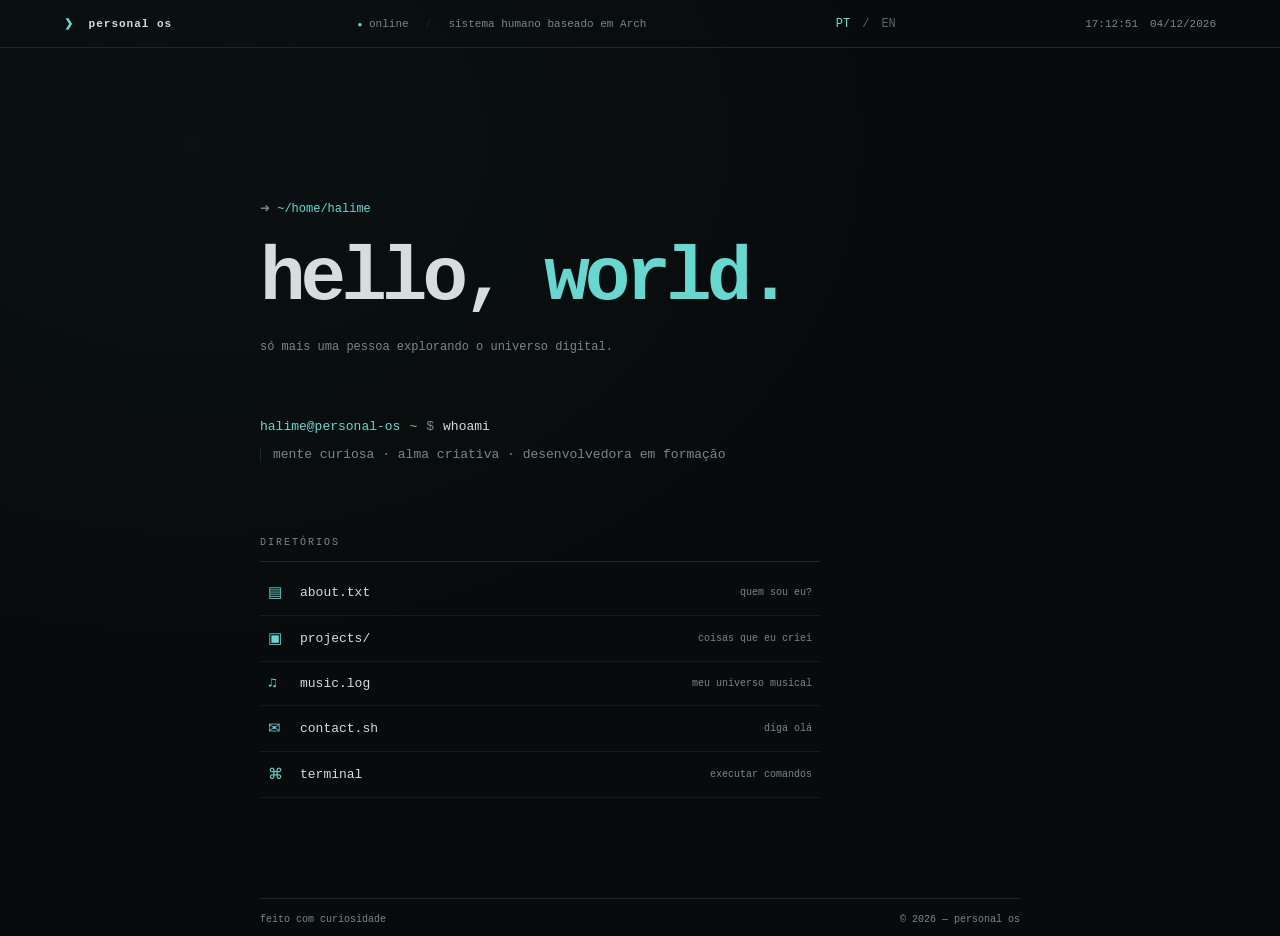
<file: index.html>
<!DOCTYPE html>
<html lang="pt-BR">
<head>
    <meta charset="UTF-8">
    <meta name="viewport" content="width=device-width, initial-scale=1.0">
    <title>personal os</title>
    <link rel="stylesheet" href="style.css">
    <script src="script.js" defer></script>
</head>
<body>
<div class="desktop">

    <header class="topbar">
        <div class="brand"><span class="prompt-symbol">❯</span> personal os</div>
        <div class="topbar-info"><span class="online">●</span> <span data-i18n="status">running</span> <span class="separator">/</span> <span data-i18n="system">arch-based human system</span></div>
      <div class="language-switch">
          <button class="language-button active" data-lang="pt">PT</button>
          <span>/</span>
          <button class="language-button" data-lang="en">EN</button>
      </div>
        <div class="clock">
            <span id="clock">00:00:00</span>
            <span id="date">00/00/0000</span>
        </div>
    </header>

    <main class="content">
        <section class="intro">
            <p class="path">~/home/halime</p>
            <h1>hello, <span>world.</span></h1>
            <p class="description" data-i18n="description">just another human exploring the digital universe.</p>

            <div class="terminal-line">
                <span class="user">halime@personal-os</span>
                <span class="path-color">~</span>
                <span class="symbol">$</span>
                <span class="command">whoami</span>
            </div>
            <p class="output" data-i18n="identity">curious mind · creative soul · aspiring developer</p>
        </section>

        <section class="directory">
            <p class="section-title" data-i18n="directories">DIRECTORIES</p>

            <button class="file-link" data-window="about">
                <span class="file-icon">▤</span>
                <span>about.txt</span>
                <span class="file-description" data-i18n="aboutDescription">who am i?</span>
            </button>

            <button class="file-link" data-window="projects">
                <span class="file-icon">▣</span>
                <span>projects/</span>
                <span class="file-description" data-i18n="projectsDescription">things i've made</span>
            </button>

            <button class="file-link" data-window="music">
    <span class="file-icon">♫</span>
    <span>music.log</span>
    <span class="file-description" data-i18n="musicDescription">my musical world</span>
</button>

<button class="file-link" data-window="contact">
                <span class="file-icon">✉</span>
                <span>contact.sh</span>
                <span class="file-description" data-i18n="contactDescription">say hello</span>
            </button>

            <button class="file-link" data-window="terminal">
                <span class="file-icon">⌘</span>
                <span>terminal</span>
                <span class="file-description" data-i18n="terminalDescription">execute commands</span>
            </button>
        </section>

        <footer class="footer-note">
            <span data-i18n="footer">made with curiosity</span>
            <span>© 2026 — personal os</span>
        </footer>
    </main>

    <!-- ABOUT WINDOW -->
    <section class="window" id="about">
        <div class="window-header">
            <span>about.txt</span>
            <button class="close-window">×</button>
        </div>
        <div class="window-content">
            <p class="window-prompt">~/home/halime/about.txt</p>
            <h2 data-i18n="aboutTitle">About me</h2>
            <p data-i18n="aboutText">Oi! Eu sou a Halime, tenho 18 anos, sou neurodivergente e estudante de Ciência da Computação.</p>
            <p data-i18n="aboutHobbies">Fora da programação, gosto de pintar, jogar e ler. São formas de expressar minha criatividade, descobrir novas perspectivas e encontrar inspiração.</p>
            <p data-i18n="aboutCurrent">Atualmente, estou explorando o desenvolvimento web, a programação e o desenvolvimento de jogos, transformando minhas ideias em projetos reais.</p>
            <p data-i18n="aboutExtra">Ainda tenho muito a aprender, mas acredito que essa é a parte mais interessante: estar sempre descobrindo, criando e evoluindo.</p>
            <p class="cyan" data-i18n="aboutSignature">just a human being with too many ideas and a terminal open.</p>
        </div>
    </section>

    <!-- PROJECTS WINDOW -->
    <section class="window" id="projects">
        <div class="window-header">
            <span>projects/</span>
            <button class="close-window">×</button>
        </div>
        <div class="window-content">
            <p class="window-prompt">~/home/halime/projects</p>
            <h2 data-i18n="projectsTitle">My projects</h2>
            <p data-i18n="projectOne">01. Personal OS — this website.</p>
            <p data-i18n="projectTwo">02. Little Oddities — a cozy Roblox game.</p>
            <p data-i18n="projectsExtra">More projects coming soon...</p>
        </div>
    </section>

    <!-- MUSIC WINDOW -->
<section class="window" id="music">
    <div class="window-header">
        <span>music.log</span>
        <button class="close-window">×</button>
    </div>

    <div class="window-content music-content">
        <p class="window-prompt">~/home/halime/music.log</p>

        <h2 data-i18n="musicTitle">My musical world</h2>
        <p class="music-intro" data-i18n="musicIntro">
            A little bit of what lives in my headphones.
        </p>

        <div class="music-player">
            <div class="music-player-top">
                <span class="music-equalizer">♫</span>
                <div>
                    <strong data-i18n="musicPlaylistTitle">todos os caminhos levam ao rock alternativo melancólico</strong>
                    <span data-i18n="musicPlaylistMeta">Spotify playlist · Halime</span>
                </div>
            </div>

            <iframe
                src="https://open.spotify.com/embed/playlist/11ozSxzBcHh46q2s0aPP2z?utm_source=generator&theme=0"
                width="100%"
                height="152"
                frameborder="0"
                allow="autoplay; clipboard-write; encrypted-media; fullscreen; picture-in-picture"
                loading="lazy"
                title="Halime's Spotify playlist">
            </iframe>
        </div>

        <div class="music-genres">
            <p class="music-section-label" data-i18n="musicGenresTitle">FAVORITE GENRES</p>
            <div class="genre-tags">
                <span>Rock</span>
                <span>Alternative Rock</span>
                <span>Indie</span>
            </div>
        </div>

        <p class="music-signature" data-i18n="musicQuote">
            more than background noise.
        </p>
    </div>
</section>

<!-- CONTACT WINDOW -->
    <section class="window" id="contact">
        <div class="window-header">
            <span>contact.sh</span>
            <button class="close-window">×</button>
        </div>
        <div class="window-content">
            <p class="window-prompt">~/home/halime/contact.sh</p>
            <h2 data-i18n="contactTitle">Get in touch</h2>
            <p data-i18n="contactText">Want to talk about a project?</p>
            <p data-i18n="contactExtra">You can find me here:</p>

            <div class="contact-links">
                <a class="contact-item" href="https://www.instagram.com/halime.hossen/" target="_blank" rel="noopener noreferrer">
                    <span class="contact-label" data-i18n="contactInstagram">Instagram</span>
                    <span>@halime.hossen ↗</span>
                </a>

                <button class="contact-item copy-discord" type="button" data-copy="hhossen_">
                    <span class="contact-label" data-i18n="contactDiscord">Discord</span>
                    <span>hhossen_ · <span data-copy-label data-i18n="copyLabel">copiar</span></span>
                </button>

                <a class="contact-item" href="mailto:h906049@gmail.com">
                    <span class="contact-label" data-i18n="contactEmail">E-mail</span>
                    <span>h906049@gmail.com ↗</span>
                </a>
            </div>
        </div>
    </section>

    <!-- TERMINAL WINDOW -->
    <section class="window terminal-window" id="terminal">
        <div class="window-header">
            <span>terminal — bash</span>
            <button class="close-window">×</button>
        </div>
        <div class="window-content terminal-body">
            <p data-i18n="terminalWelcome">Personal OS [Version 1.0]</p>
            <p>Type <span class="cyan">help</span> to see available commands.</p>
            <div id="terminal-output"></div>
            <div class="input-line">
                <span class="cyan">halime@personal-os:~$</span>
                <input id="terminal-input" type="text" autocomplete="off" spellcheck="false">
            </div>
        </div>
    </section>

</div>
</body>
</html>
</file>
<file: style.css>
* {
    margin: 0;
    padding: 0;
    box-sizing: border-box;
}

:root {
    --background: #080b0c;
    --foreground: #d5dddd;
    --muted: #78888a;
    --cyan: #65d9d0;
    --line: #1c292a;
}

body {
    min-height: 100vh;
    background: var(--background);
    color: var(--foreground);
    font-family: "JetBrains Mono", "Fira Code", monospace;
    font-size: 13px;
}

.desktop {
    min-height: 100vh;
    position: relative;
    background:
        radial-gradient(ellipse at 15% 15%, rgba(40, 100, 95, .07), transparent 45%),
        var(--background);
}

/* TOP BAR */

.topbar {
    height: 48px;
    padding: 0 5%;
    display: flex;
    align-items: center;
    justify-content: space-between;
    border-bottom: 1px solid var(--line);
    font-size: 11px;
}

.brand {
    font-weight: bold;
    letter-spacing: 1px;
}

.prompt-symbol {
    color: var(--cyan);
    margin-right: 7px;
}

.topbar-info {
    color: var(--muted);
}

.online {
    color: var(--cyan);
    font-size: 8px;
}

.separator {
    color: var(--line);
    margin: 0 10px;
}

.clock {
    display: flex;
    gap: 12px;
    color: var(--muted);
}

/* MAIN CONTENT */

.content {
    width: min(760px, 88%);
    margin: 0 auto;
    padding-top: 17vh;
}

.path {
    color: var(--cyan);
    font-size: 12px;
    margin-bottom: 22px;
}

.path::before {
    content: "➜ ";
    color: var(--muted);
}

h1 {
    font-size: clamp(42px, 8vw, 76px);
    letter-spacing: -5px;
    font-weight: 600;
    line-height: 1.1;
}

h1 span {
    color: var(--cyan);
}

.description {
    margin-top: 18px;
    color: var(--muted);
    font-size: 12px;
}

/* TERMINAL */

.terminal-line {
    display: flex;
    gap: 9px;
    margin-top: 65px;
    align-items: center;
    flex-wrap: wrap;
}

.user {
    color: var(--cyan);
}

.path-color {
    color: #9bba8e;
}

.symbol {
    color: var(--muted);
}

.command {
    color: var(--foreground);
}

.output {
    color: var(--muted);
    margin: 13px 0 0 0;
    padding-left: 12px;
    border-left: 1px solid var(--line);
}

/* DIRECTORY */

.directory {
    margin-top: 75px;
    width: min(560px, 100%);
}

.section-title {
    color: var(--muted);
    font-size: 10px;
    letter-spacing: 2px;
    padding-bottom: 13px;
    border-bottom: 1px solid var(--line);
    margin-bottom: 8px;
}

.file-link {
    width: 100%;
    display: flex;
    align-items: center;
    gap: 15px;
    padding: 13px 8px;
    background: transparent;
    border: none;
    border-bottom: 1px solid rgba(28, 41, 42, .55);
    color: var(--foreground);
    font: inherit;
    text-align: left;
    cursor: pointer;
    transition: .2s;
}

.file-link:hover {
    background: rgba(101, 217, 208, .045);
    padding-left: 15px;
}

.file-icon {
    color: var(--cyan);
    width: 17px;
    font-size: 15px;
}

.file-description {
    margin-left: auto;
    color: var(--muted);
    font-size: 10px;
}

.footer-note {
    display: flex;
    justify-content: space-between;
    margin-top: 100px;
    padding: 15px 0;
    border-top: 1px solid var(--line);
    color: var(--muted);
    font-size: 10px;
}

/* MOBILE */

@media (max-width: 600px) {
    .topbar {
        padding: 0 5%;
    }

    .topbar-info {
        display: none;
    }

    .content {
        padding-top: 13vh;
    }

    h1 {
        letter-spacing: -3px;
    }

    .file-description {
        font-size: 9px;
    }

    .footer-note {
        gap: 10px;
        flex-wrap: wrap;
    }
}

/* WINDOWS */

.window {
    display: none;
    position: fixed;
    z-index: 10;
    top: 18%;
    left: 50%;
    transform: translateX(-50%);
    width: min(520px, 90vw);
    min-height: 230px;
    background: rgba(9, 15, 17, .96);
    border: 1px solid rgba(101, 217, 208, .3);
    box-shadow: 0 20px 80px rgba(0, 0, 0, .65);
    backdrop-filter: blur(18px);
}

.window.active {
    display: block;
}

.window-header {
    height: 38px;
    padding: 0 12px;
    display: flex;
    justify-content: space-between;
    align-items: center;
    background: #10191b;
    border-bottom: 1px solid var(--line);
    color: var(--cyan);
    font-size: 11px;
    cursor: move;
}

.close-window {
    background: transparent;
    border: none;
    color: var(--muted);
    font-size: 22px;
    cursor: pointer;
}

.close-window:hover {
    color: #ff7777;
}

.window-content {
    padding: 24px;
    line-height: 1.9;
    font-size: 12px;
}

.window-content h2 {
    color: var(--cyan);
    font-size: 21px;
    margin: 12px 0;
}

.window-content p {
    margin-bottom: 8px;
}

.window-prompt {
    color: var(--muted);
    font-size: 10px;
}

.terminal-window {
    width: min(600px, 92vw);
}

.terminal-body {
    min-height: 260px;
    font-size: 12px;
}

.cyan {
    color: var(--cyan);
}

.input-line {
    display: flex;
    align-items: center;
    gap: 8px;
    margin-top: 12px;
}

.input-line input {
    flex: 1;
    min-width: 0;
    background: transparent;
    border: none;
    outline: none;
    color: var(--foreground);
    font: inherit;
    caret-color: var(--cyan);
}

#terminal-output {
    color: var(--muted);
    white-space: pre-wrap;
}

#terminal-output p {
    margin: 6px 0;
}

.window.minimized {
    display: none;
}


/* LANGUAGE SWITCH */
.language-switch {
    display: flex;
    align-items: center;
    gap: 8px;
    font-family: inherit;
    font-size: 12px;
    color: #52656a;
}

.language-button {
    background: transparent;
    border: none;
    color: #52656a;
    font: inherit;
    cursor: pointer;
    padding: 4px;
    transition: color 0.2s ease;
}

.language-button:hover,
.language-button.active {
    color: #55e6d0;
}



/* PERSONAL OS - VISUAL EFFECTS */

/* Boot screen */
body::before {
    content: "PERSONAL OS\A Initializing system...\A [ OK ] Loading interface\A [ OK ] Loading user profile\A [ OK ] Welcome, User.";
    white-space: pre-line;
    position: fixed;
    inset: 0;
    z-index: 99999;
    display: flex;
    align-items: center;
    justify-content: center;
    padding: 30px;
    background: #080b0c;
    color: var(--cyan);
    font: 12px/2 "JetBrains Mono", "Fira Code", monospace;
    text-align: left;
    animation: bootFade 2.6s ease forwards;
    pointer-events: none;
}

@keyframes bootFade {
    0%, 65% { opacity: 1; visibility: visible; }
    100% { opacity: 0; visibility: hidden; }
}

/* Desktop entrance */
.desktop {
    animation: desktopEnter .8s ease both;
}

@keyframes desktopEnter {
    from { opacity: 0; }
    to { opacity: 1; }
}

/* Blinking terminal cursor */
.input-line input {
    caret-color: var(--cyan);
    animation: cursorGlow 1s steps(2, start) infinite;
}

@keyframes cursorGlow {
    50% { caret-color: transparent; }
}

/* Terminal response reveal */
#terminal-output p {
    animation: terminalReveal var(--reveal-time, .45s) steps(30, end) both;
}

@keyframes terminalReveal {
    from {
        clip-path: inset(0 100% 0 0);
        opacity: .4;
    }
    to {
        clip-path: inset(0 0 0 0);
        opacity: 1;
    }
}

/* Window opening and closing */
.window.active {
    animation: windowOpen .22s ease-out both;
}

.window.closing {
    animation: windowClose .18s ease-in both;
    pointer-events: none;
}

@keyframes windowOpen {
    from {
        opacity: 0;
        transform: translateY(-8px) scale(.98);
    }
    to {
        opacity: 1;
        transform: translateY(0) scale(1);
    }
}

@keyframes windowClose {
    from {
        opacity: 1;
        transform: translateY(0) scale(1);
    }
    to {
        opacity: 0;
        transform: translateY(-6px) scale(.98);
    }
}

/* Respect reduced motion preferences */
@media (prefers-reduced-motion: reduce) {
    *, *::before, *::after {
        animation-duration: .01ms !important;
        animation-iteration-count: 1 !important;
        scroll-behavior: auto !important;
    }
}


/* WORD-BY-WORD TERMINAL TYPING */
#terminal-output p {
    animation: none !important;
    clip-path: none !important;
}

.terminal-word {
    opacity: 0;
    transition: opacity 90ms ease-out;
}

.terminal-word.visible {
    opacity: 1;
}


/* CONTACT LINKS */
.contact-links {
    display: flex;
    flex-direction: column;
    margin-top: 22px;
    border-top: 1px solid var(--line);
}

.contact-item {
    display: flex;
    justify-content: space-between;
    align-items: center;
    gap: 12px;
    width: 100%;
    padding: 15px 10px;
    background: transparent;
    border: none;
    border-bottom: 1px solid var(--line);
    color: var(--foreground);
    font: inherit;
    font-size: 11px;
    text-align: left;
    text-decoration: none;
    cursor: pointer;
    transition: background .2s ease, padding .2s ease, color .2s ease;
}

.contact-item:hover {
    background: rgba(101, 217, 208, .06);
    padding-left: 16px;
    color: var(--cyan);
}

.contact-label {
    color: var(--cyan);
}


/* MUSIC.LOG */
.music-content {
    max-height: 70vh;
    overflow-y: auto;
}

.music-intro {
    color: var(--muted);
    margin-bottom: 20px;
}

.music-player {
    border: 1px solid rgba(101, 217, 208, .25);
    background: rgba(101, 217, 208, .035);
    padding: 12px;
    margin: 18px 0;
}

.music-player-top {
    display: flex;
    align-items: center;
    gap: 12px;
    margin-bottom: 14px;
}

.music-equalizer {
    display: grid;
    place-items: center;
    width: 42px;
    height: 42px;
    flex-shrink: 0;
    color: var(--cyan);
    border: 1px solid rgba(101, 217, 208, .35);
    font-size: 24px;
}

.music-player-top strong,
.music-player-top div span {
    display: block;
}

.music-player-top strong {
    font-size: 11px;
    line-height: 1.6;
}

.music-player-top div span {
    color: var(--muted);
    font-size: 10px;
    margin-top: 4px;
}

.music-player iframe {
    display: block;
    border: 0;
    border-radius: 8px;
}

.music-section-label {
    color: var(--muted);
    font-size: 10px;
    letter-spacing: 1.5px;
    margin-bottom: 12px;
}

.genre-tags {
    display: flex;
    flex-wrap: wrap;
    gap: 8px;
}

.genre-tags span {
    color: var(--cyan);
    border: 1px solid rgba(101, 217, 208, .3);
    padding: 7px 10px;
    font-size: 10px;
}

.music-signature {
    color: var(--cyan);
    font-size: 11px;
    margin-top: 24px;
    padding-top: 14px;
    border-top: 1px solid var(--line);
    font-style: italic;
}

@media (max-width: 600px) {
    .music-content {
        max-height: 65vh;
    }
}
</file>
